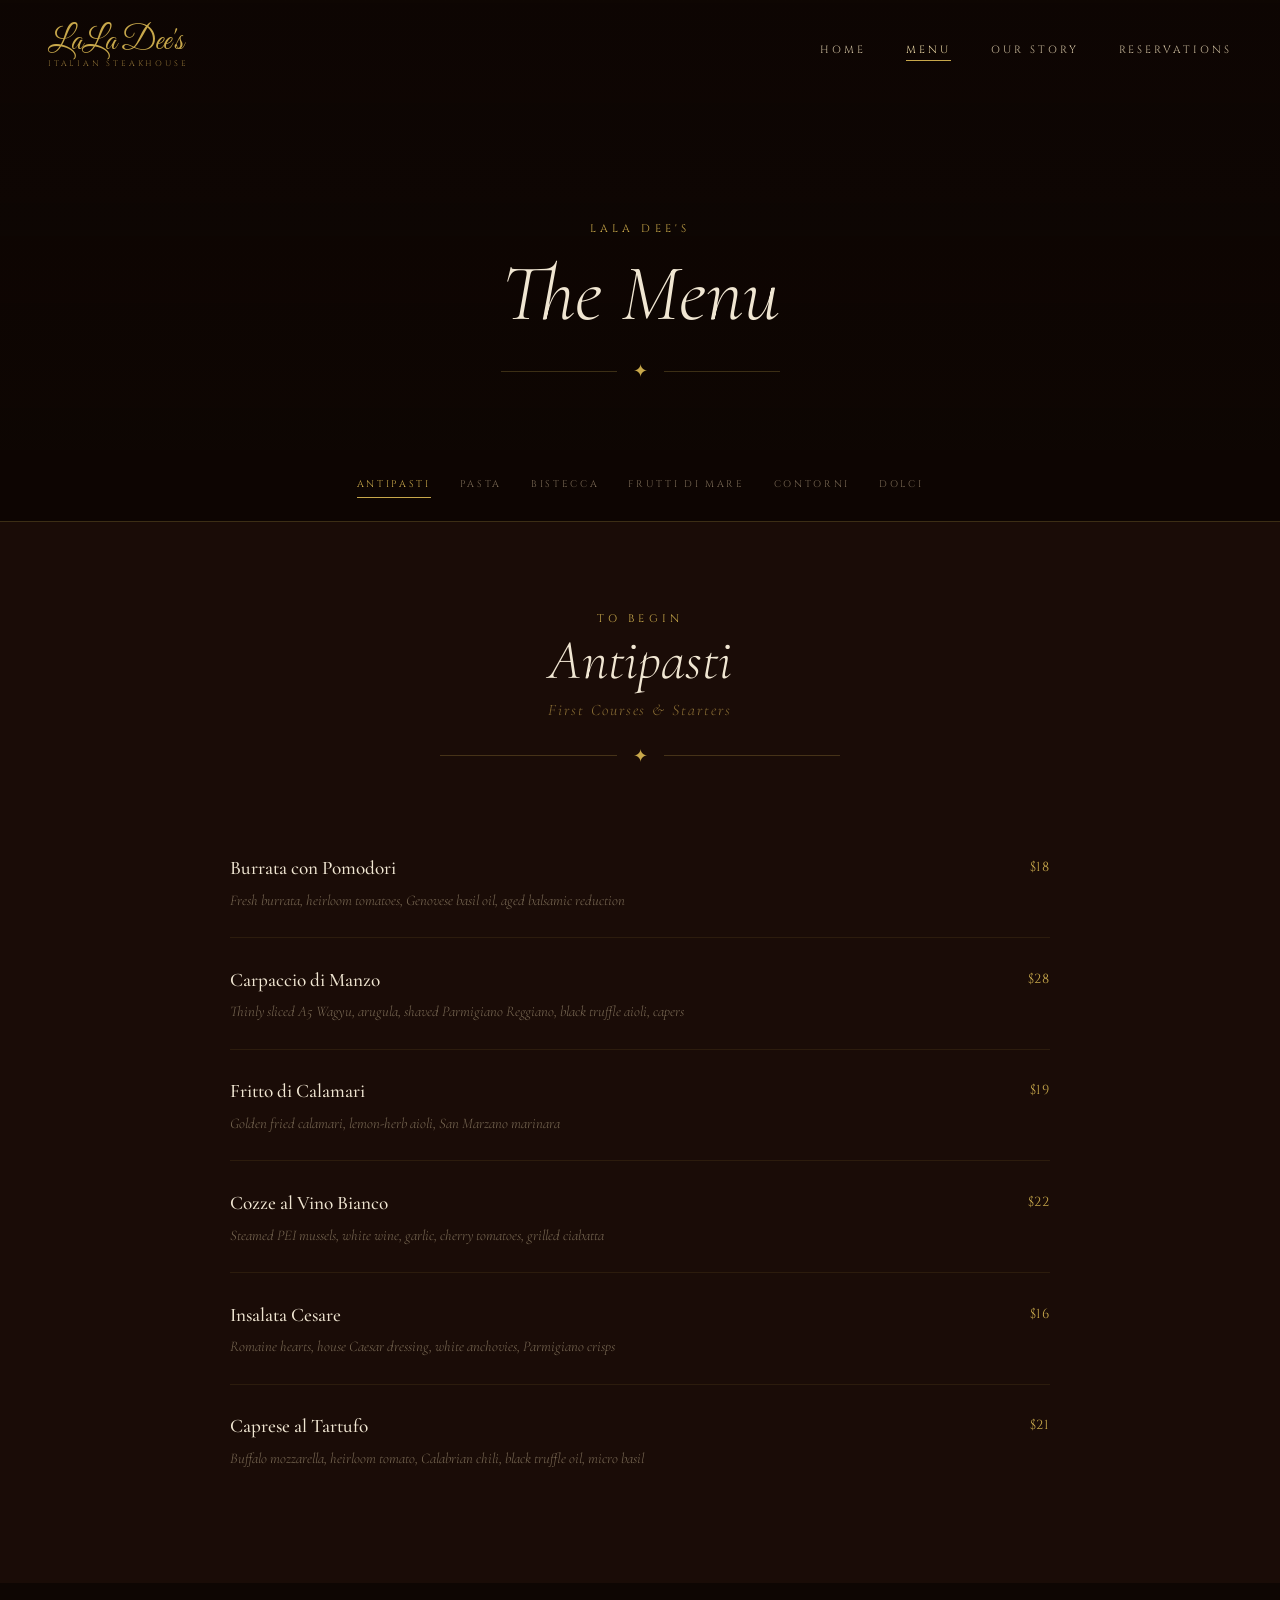
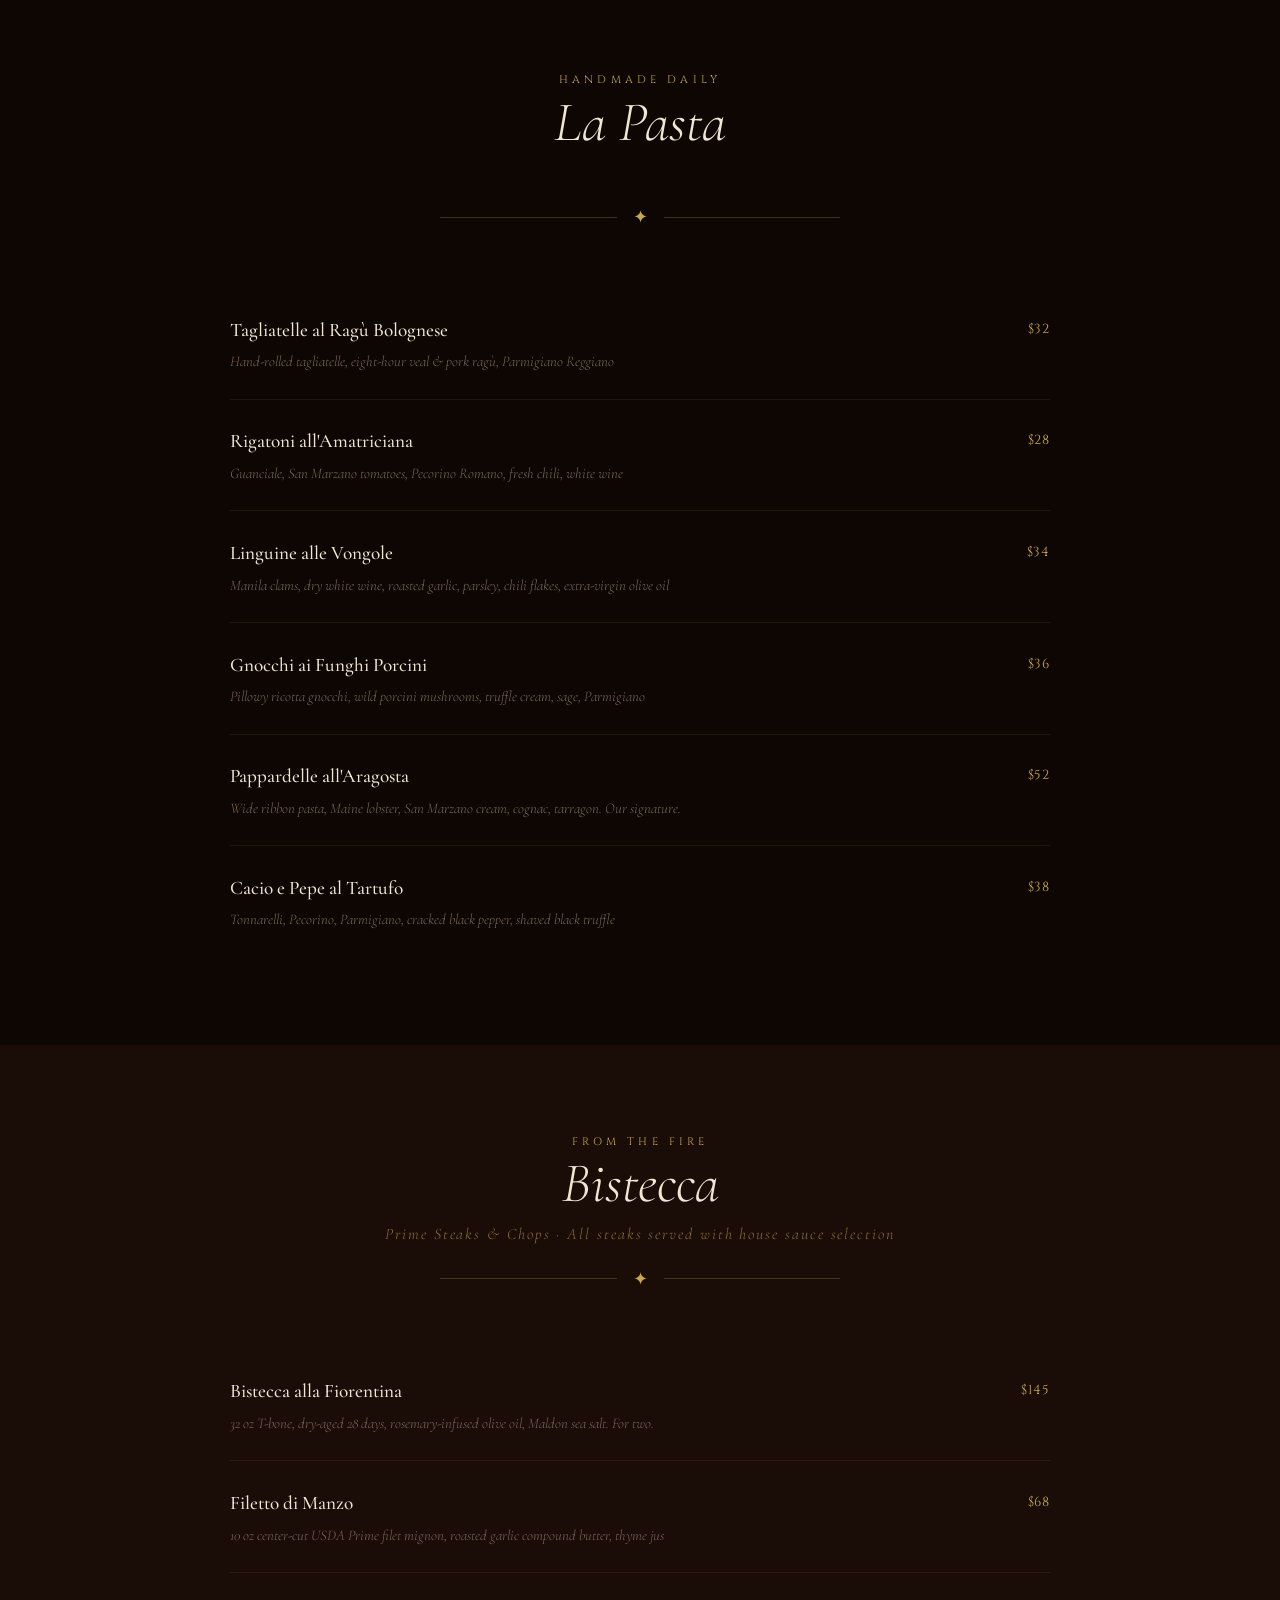
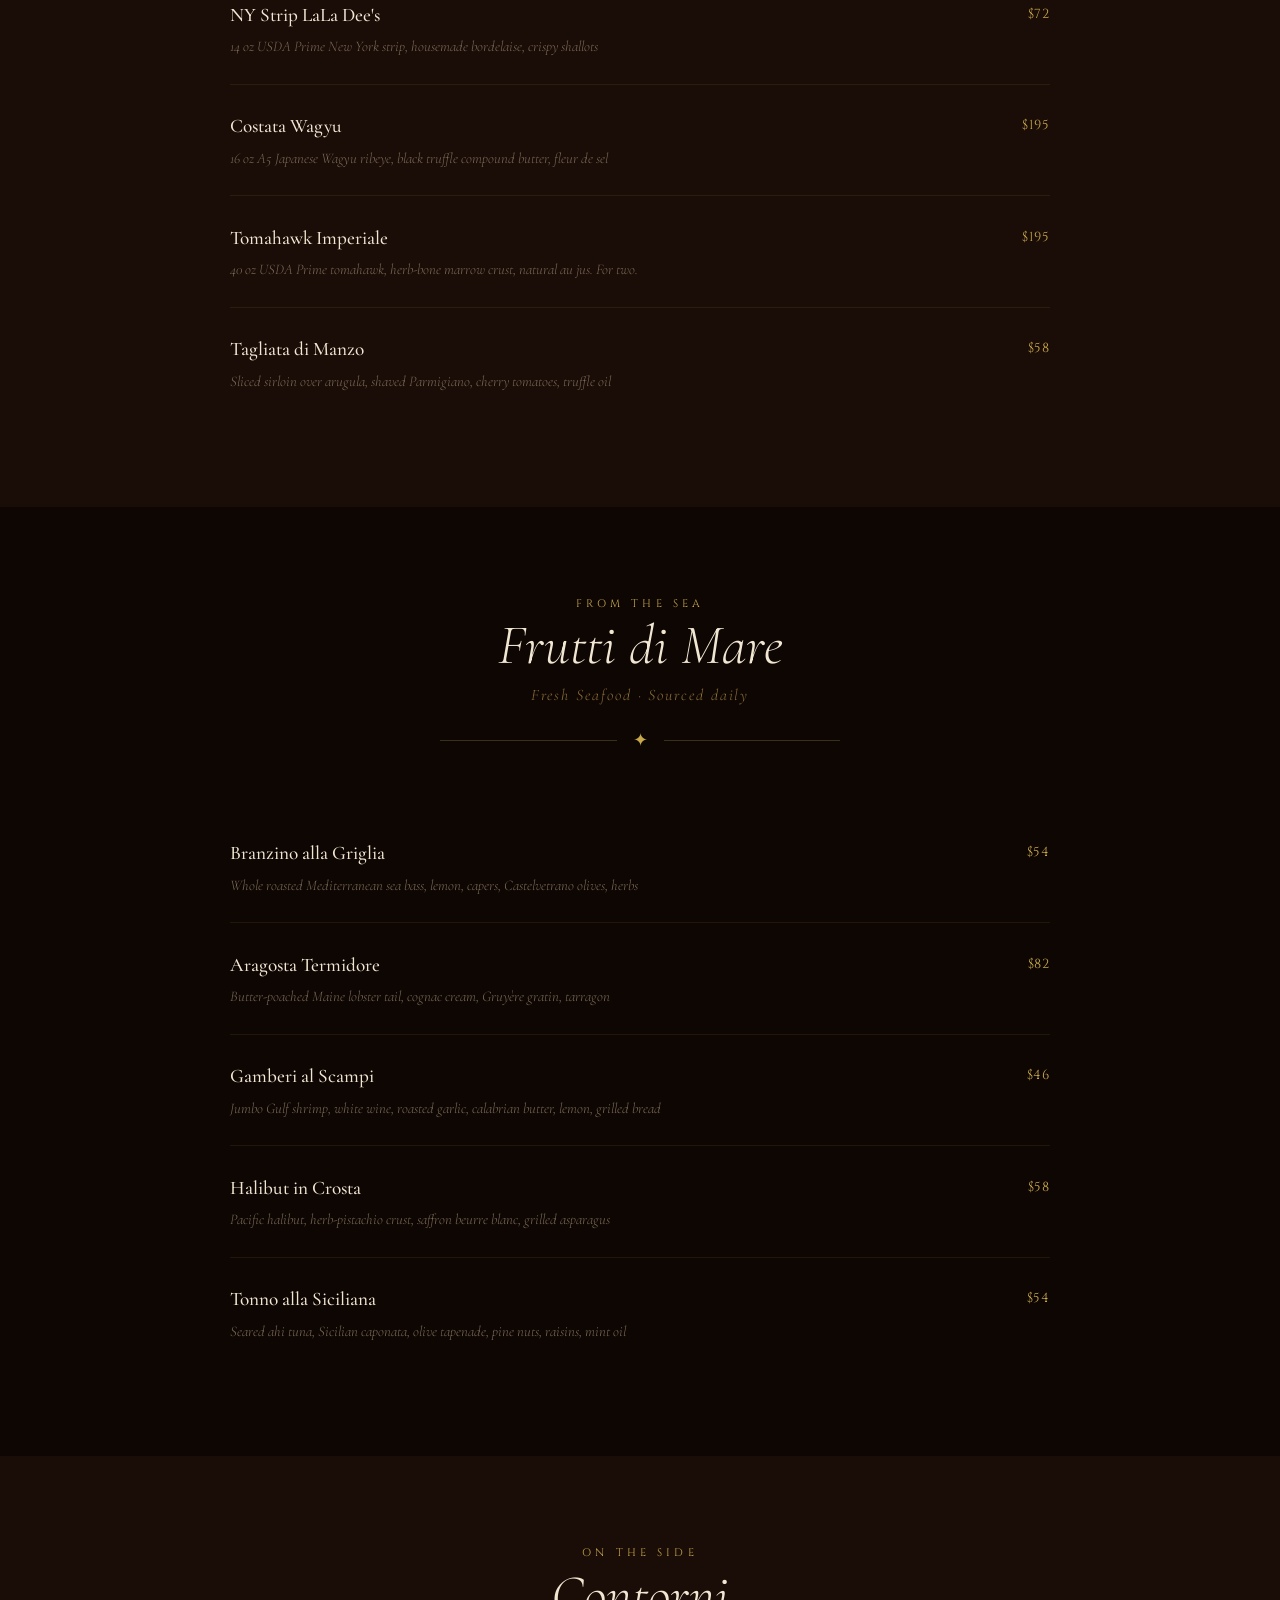
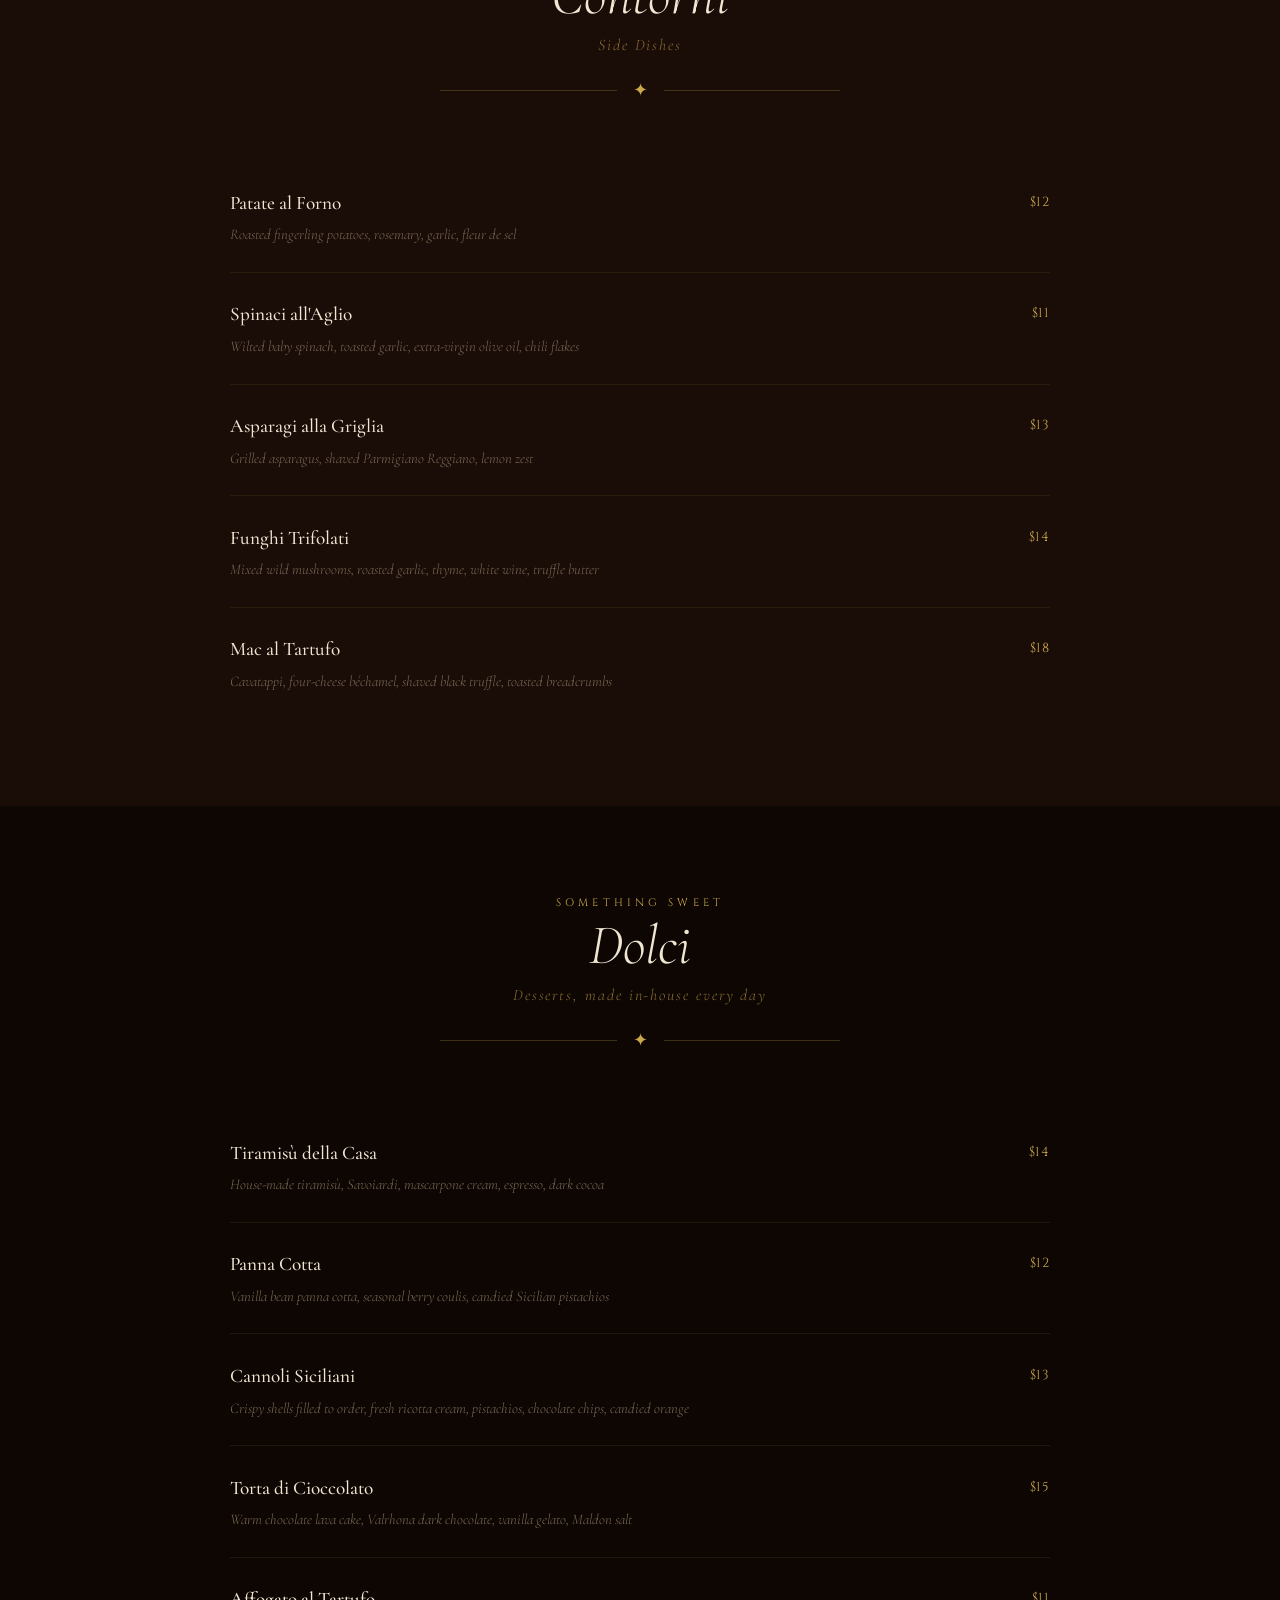
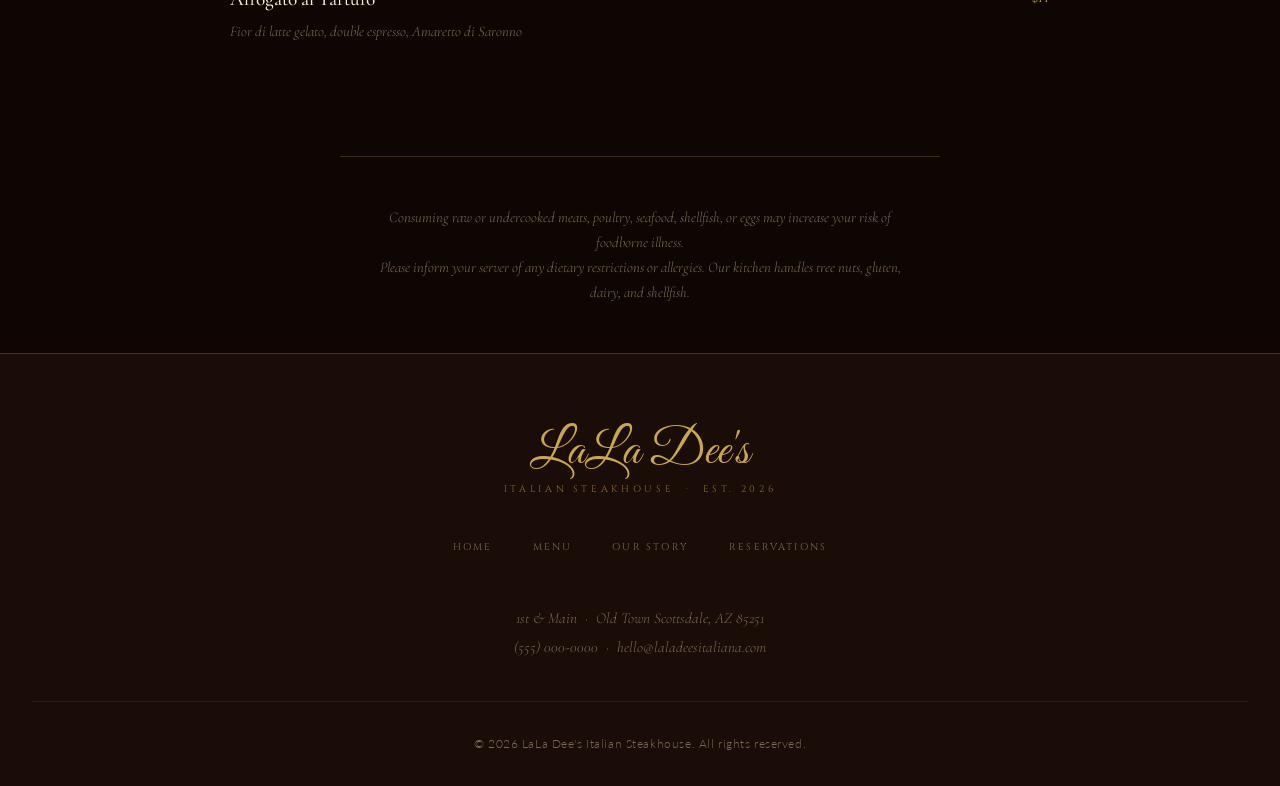
<file: menu.html>
<!DOCTYPE html>
<html lang="en">
<head>
  <meta charset="UTF-8" />
  <meta name="viewport" content="width=device-width, initial-scale=1.0" />
  <title>Menu | LaLa Dee's Italian Steakhouse</title>
  <meta name="description" content="Explore the LaLa Dee's menu. Prime steaks, handmade pasta, fresh seafood, and classic Italian antipasti in Old Town Scottsdale." />
  <link rel="stylesheet" href="css/style.css" />
</head>
<body>

  <!-- Navigation -->
  <nav>
    <a href="index.html" class="nav-logo" aria-label="LaLa Dee's">
      <span class="nav-logo-script">LaLa Dee's</span>
      <span class="nav-logo-sub">Italian Steakhouse</span>
    </a>
    <ul class="nav-links">
      <li><a href="index.html">Home</a></li>
      <li><a href="menu.html" class="active">Menu</a></li>
      <li><a href="about.html">Our Story</a></li>
      <li><a href="reservations.html">Reservations</a></li>
    </ul>
  </nav>

  <button class="nav-toggle" aria-label="Open menu"><span></span><span></span><span></span></button>

  <!-- Mobile Overlay -->
  <div class="nav-overlay" aria-hidden="true">
    <div class="nav-overlay-script">LaLa Dee's</div>
    <ul>
      <li><a href="index.html">Home</a></li>
      <li><a href="menu.html">Menu</a></li>
      <li><a href="about.html">Our Story</a></li>
      <li><a href="reservations.html">Reservations</a></li>
    </ul>
  </div>

  <!-- Page Hero -->
  <section class="page-hero">
    <div class="hero-bg" style="background-image: url('https://images.unsplash.com/photo-1504674900247-0877df9cc836?auto=format&fit=crop&w=1920&q=80');"></div>
    <div class="hero-overlay"></div>
    <div class="page-hero-content">
      <span class="section-label fade-in">LaLa Dee's</span>
      <h1 class="section-title fade-up delay-1" style="margin-top:0.6rem;font-size:clamp(2.5rem,7vw,5rem);">The Menu</h1>
      <div class="gold-ornament fade-in delay-2" style="max-width:300px;margin:1rem auto 0;"><span>✦</span></div>
    </div>
  </section>

  <!-- Menu Subnav -->
  <div class="menu-subnav">
    <a href="#antipasti">Antipasti</a>
    <a href="#pasta">Pasta</a>
    <a href="#bistecca">Bistecca</a>
    <a href="#frutti-di-mare">Frutti di Mare</a>
    <a href="#contorni">Contorni</a>
    <a href="#dolci">Dolci</a>
  </div>

  <!-- Antipasti -->
  <section class="menu-cat" id="antipasti">
    <div class="menu-cat-inner">
      <div class="menu-cat-header">
        <span class="section-label fade-in">To Begin</span>
        <h2 class="section-title fade-up delay-1">Antipasti</h2>
        <span class="menu-cat-italian fade-in delay-2">First Courses &amp; Starters</span>
        <div class="gold-ornament fade-in delay-2" style="max-width:400px;margin:1rem auto 0;"><span>✦</span></div>
      </div>
      <div class="menu-items">
        <div class="menu-item fade-up">
          <div class="menu-item-body">
            <p class="menu-item-name">Burrata con Pomodori</p>
            <p class="menu-item-desc">Fresh burrata, heirloom tomatoes, Genovese basil oil, aged balsamic reduction</p>
          </div>
          <span class="menu-item-price">$18</span>
        </div>
        <div class="menu-item fade-up">
          <div class="menu-item-body">
            <p class="menu-item-name">Carpaccio di Manzo</p>
            <p class="menu-item-desc">Thinly sliced A5 Wagyu, arugula, shaved Parmigiano Reggiano, black truffle aioli, capers</p>
          </div>
          <span class="menu-item-price">$28</span>
        </div>
        <div class="menu-item fade-up">
          <div class="menu-item-body">
            <p class="menu-item-name">Fritto di Calamari</p>
            <p class="menu-item-desc">Golden fried calamari, lemon-herb aioli, San Marzano marinara</p>
          </div>
          <span class="menu-item-price">$19</span>
        </div>
        <div class="menu-item fade-up">
          <div class="menu-item-body">
            <p class="menu-item-name">Cozze al Vino Bianco</p>
            <p class="menu-item-desc">Steamed PEI mussels, white wine, garlic, cherry tomatoes, grilled ciabatta</p>
          </div>
          <span class="menu-item-price">$22</span>
        </div>
        <div class="menu-item fade-up">
          <div class="menu-item-body">
            <p class="menu-item-name">Insalata Cesare</p>
            <p class="menu-item-desc">Romaine hearts, house Caesar dressing, white anchovies, Parmigiano crisps</p>
          </div>
          <span class="menu-item-price">$16</span>
        </div>
        <div class="menu-item fade-up">
          <div class="menu-item-body">
            <p class="menu-item-name">Caprese al Tartufo</p>
            <p class="menu-item-desc">Buffalo mozzarella, heirloom tomato, Calabrian chili, black truffle oil, micro basil</p>
          </div>
          <span class="menu-item-price">$21</span>
        </div>
      </div>
    </div>
  </section>

  <!-- Pasta -->
  <section class="menu-cat" id="pasta">
    <div class="menu-cat-inner">
      <div class="menu-cat-header">
        <span class="section-label fade-in">Handmade Daily</span>
        <h2 class="section-title fade-up delay-1">La Pasta</h2>
        <span class="menu-cat-italian fade-in delay-2">All pastas are made fresh in-house each morning</span>
        <div class="gold-ornament fade-in delay-2" style="max-width:400px;margin:1rem auto 0;"><span>✦</span></div>
      </div>
      <div class="menu-items">
        <div class="menu-item fade-up">
          <div class="menu-item-body">
            <p class="menu-item-name">Tagliatelle al Ragù Bolognese</p>
            <p class="menu-item-desc">Hand-rolled tagliatelle, eight-hour veal &amp; pork ragù, Parmigiano Reggiano</p>
          </div>
          <span class="menu-item-price">$32</span>
        </div>
        <div class="menu-item fade-up">
          <div class="menu-item-body">
            <p class="menu-item-name">Rigatoni all'Amatriciana</p>
            <p class="menu-item-desc">Guanciale, San Marzano tomatoes, Pecorino Romano, fresh chili, white wine</p>
          </div>
          <span class="menu-item-price">$28</span>
        </div>
        <div class="menu-item fade-up">
          <div class="menu-item-body">
            <p class="menu-item-name">Linguine alle Vongole</p>
            <p class="menu-item-desc">Manila clams, dry white wine, roasted garlic, parsley, chili flakes, extra-virgin olive oil</p>
          </div>
          <span class="menu-item-price">$34</span>
        </div>
        <div class="menu-item fade-up">
          <div class="menu-item-body">
            <p class="menu-item-name">Gnocchi ai Funghi Porcini</p>
            <p class="menu-item-desc">Pillowy ricotta gnocchi, wild porcini mushrooms, truffle cream, sage, Parmigiano</p>
          </div>
          <span class="menu-item-price">$36</span>
        </div>
        <div class="menu-item fade-up">
          <div class="menu-item-body">
            <p class="menu-item-name">Pappardelle all'Aragosta</p>
            <p class="menu-item-desc">Wide ribbon pasta, Maine lobster, San Marzano cream, cognac, tarragon. Our signature.</p>
          </div>
          <span class="menu-item-price">$52</span>
        </div>
        <div class="menu-item fade-up">
          <div class="menu-item-body">
            <p class="menu-item-name">Cacio e Pepe al Tartufo</p>
            <p class="menu-item-desc">Tonnarelli, Pecorino, Parmigiano, cracked black pepper, shaved black truffle</p>
          </div>
          <span class="menu-item-price">$38</span>
        </div>
      </div>
    </div>
  </section>

  <!-- Bistecca -->
  <section class="menu-cat" id="bistecca">
    <div class="menu-cat-inner">
      <div class="menu-cat-header">
        <span class="section-label fade-in">From the Fire</span>
        <h2 class="section-title fade-up delay-1">Bistecca</h2>
        <span class="menu-cat-italian fade-in delay-2">Prime Steaks &amp; Chops · All steaks served with house sauce selection</span>
        <div class="gold-ornament fade-in delay-2" style="max-width:400px;margin:1rem auto 0;"><span>✦</span></div>
      </div>
      <div class="menu-items">
        <div class="menu-item fade-up">
          <div class="menu-item-body">
            <p class="menu-item-name">Bistecca alla Fiorentina</p>
            <p class="menu-item-desc">32 oz T-bone, dry-aged 28 days, rosemary-infused olive oil, Maldon sea salt. For two.</p>
          </div>
          <span class="menu-item-price">$145</span>
        </div>
        <div class="menu-item fade-up">
          <div class="menu-item-body">
            <p class="menu-item-name">Filetto di Manzo</p>
            <p class="menu-item-desc">10 oz center-cut USDA Prime filet mignon, roasted garlic compound butter, thyme jus</p>
          </div>
          <span class="menu-item-price">$68</span>
        </div>
        <div class="menu-item fade-up">
          <div class="menu-item-body">
            <p class="menu-item-name">NY Strip LaLa Dee's</p>
            <p class="menu-item-desc">14 oz USDA Prime New York strip, housemade bordelaise, crispy shallots</p>
          </div>
          <span class="menu-item-price">$72</span>
        </div>
        <div class="menu-item fade-up">
          <div class="menu-item-body">
            <p class="menu-item-name">Costata Wagyu</p>
            <p class="menu-item-desc">16 oz A5 Japanese Wagyu ribeye, black truffle compound butter, fleur de sel</p>
          </div>
          <span class="menu-item-price">$195</span>
        </div>
        <div class="menu-item fade-up">
          <div class="menu-item-body">
            <p class="menu-item-name">Tomahawk Imperiale</p>
            <p class="menu-item-desc">40 oz USDA Prime tomahawk, herb-bone marrow crust, natural au jus. For two.</p>
          </div>
          <span class="menu-item-price">$195</span>
        </div>
        <div class="menu-item fade-up">
          <div class="menu-item-body">
            <p class="menu-item-name">Tagliata di Manzo</p>
            <p class="menu-item-desc">Sliced sirloin over arugula, shaved Parmigiano, cherry tomatoes, truffle oil</p>
          </div>
          <span class="menu-item-price">$58</span>
        </div>
      </div>
    </div>
  </section>

  <!-- Frutti di Mare -->
  <section class="menu-cat" id="frutti-di-mare">
    <div class="menu-cat-inner">
      <div class="menu-cat-header">
        <span class="section-label fade-in">From the Sea</span>
        <h2 class="section-title fade-up delay-1">Frutti di Mare</h2>
        <span class="menu-cat-italian fade-in delay-2">Fresh Seafood · Sourced daily</span>
        <div class="gold-ornament fade-in delay-2" style="max-width:400px;margin:1rem auto 0;"><span>✦</span></div>
      </div>
      <div class="menu-items">
        <div class="menu-item fade-up">
          <div class="menu-item-body">
            <p class="menu-item-name">Branzino alla Griglia</p>
            <p class="menu-item-desc">Whole roasted Mediterranean sea bass, lemon, capers, Castelvetrano olives, herbs</p>
          </div>
          <span class="menu-item-price">$54</span>
        </div>
        <div class="menu-item fade-up">
          <div class="menu-item-body">
            <p class="menu-item-name">Aragosta Termidore</p>
            <p class="menu-item-desc">Butter-poached Maine lobster tail, cognac cream, Gruyère gratin, tarragon</p>
          </div>
          <span class="menu-item-price">$82</span>
        </div>
        <div class="menu-item fade-up">
          <div class="menu-item-body">
            <p class="menu-item-name">Gamberi al Scampi</p>
            <p class="menu-item-desc">Jumbo Gulf shrimp, white wine, roasted garlic, calabrian butter, lemon, grilled bread</p>
          </div>
          <span class="menu-item-price">$46</span>
        </div>
        <div class="menu-item fade-up">
          <div class="menu-item-body">
            <p class="menu-item-name">Halibut in Crosta</p>
            <p class="menu-item-desc">Pacific halibut, herb-pistachio crust, saffron beurre blanc, grilled asparagus</p>
          </div>
          <span class="menu-item-price">$58</span>
        </div>
        <div class="menu-item fade-up">
          <div class="menu-item-body">
            <p class="menu-item-name">Tonno alla Siciliana</p>
            <p class="menu-item-desc">Seared ahi tuna, Sicilian caponata, olive tapenade, pine nuts, raisins, mint oil</p>
          </div>
          <span class="menu-item-price">$54</span>
        </div>
      </div>
    </div>
  </section>

  <!-- Contorni -->
  <section class="menu-cat" id="contorni">
    <div class="menu-cat-inner">
      <div class="menu-cat-header">
        <span class="section-label fade-in">On the Side</span>
        <h2 class="section-title fade-up delay-1">Contorni</h2>
        <span class="menu-cat-italian fade-in delay-2">Side Dishes</span>
        <div class="gold-ornament fade-in delay-2" style="max-width:400px;margin:1rem auto 0;"><span>✦</span></div>
      </div>
      <div class="menu-items">
        <div class="menu-item fade-up">
          <div class="menu-item-body">
            <p class="menu-item-name">Patate al Forno</p>
            <p class="menu-item-desc">Roasted fingerling potatoes, rosemary, garlic, fleur de sel</p>
          </div>
          <span class="menu-item-price">$12</span>
        </div>
        <div class="menu-item fade-up">
          <div class="menu-item-body">
            <p class="menu-item-name">Spinaci all'Aglio</p>
            <p class="menu-item-desc">Wilted baby spinach, toasted garlic, extra-virgin olive oil, chili flakes</p>
          </div>
          <span class="menu-item-price">$11</span>
        </div>
        <div class="menu-item fade-up">
          <div class="menu-item-body">
            <p class="menu-item-name">Asparagi alla Griglia</p>
            <p class="menu-item-desc">Grilled asparagus, shaved Parmigiano Reggiano, lemon zest</p>
          </div>
          <span class="menu-item-price">$13</span>
        </div>
        <div class="menu-item fade-up">
          <div class="menu-item-body">
            <p class="menu-item-name">Funghi Trifolati</p>
            <p class="menu-item-desc">Mixed wild mushrooms, roasted garlic, thyme, white wine, truffle butter</p>
          </div>
          <span class="menu-item-price">$14</span>
        </div>
        <div class="menu-item fade-up">
          <div class="menu-item-body">
            <p class="menu-item-name">Mac al Tartufo</p>
            <p class="menu-item-desc">Cavatappi, four-cheese béchamel, shaved black truffle, toasted breadcrumbs</p>
          </div>
          <span class="menu-item-price">$18</span>
        </div>
      </div>
    </div>
  </section>

  <!-- Dolci -->
  <section class="menu-cat" id="dolci">
    <div class="menu-cat-inner">
      <div class="menu-cat-header">
        <span class="section-label fade-in">Something Sweet</span>
        <h2 class="section-title fade-up delay-1">Dolci</h2>
        <span class="menu-cat-italian fade-in delay-2">Desserts, made in-house every day</span>
        <div class="gold-ornament fade-in delay-2" style="max-width:400px;margin:1rem auto 0;"><span>✦</span></div>
      </div>
      <div class="menu-items">
        <div class="menu-item fade-up">
          <div class="menu-item-body">
            <p class="menu-item-name">Tiramisù della Casa</p>
            <p class="menu-item-desc">House-made tiramisù, Savoiardi, mascarpone cream, espresso, dark cocoa</p>
          </div>
          <span class="menu-item-price">$14</span>
        </div>
        <div class="menu-item fade-up">
          <div class="menu-item-body">
            <p class="menu-item-name">Panna Cotta</p>
            <p class="menu-item-desc">Vanilla bean panna cotta, seasonal berry coulis, candied Sicilian pistachios</p>
          </div>
          <span class="menu-item-price">$12</span>
        </div>
        <div class="menu-item fade-up">
          <div class="menu-item-body">
            <p class="menu-item-name">Cannoli Siciliani</p>
            <p class="menu-item-desc">Crispy shells filled to order, fresh ricotta cream, pistachios, chocolate chips, candied orange</p>
          </div>
          <span class="menu-item-price">$13</span>
        </div>
        <div class="menu-item fade-up">
          <div class="menu-item-body">
            <p class="menu-item-name">Torta di Cioccolato</p>
            <p class="menu-item-desc">Warm chocolate lava cake, Valrhona dark chocolate, vanilla gelato, Maldon salt</p>
          </div>
          <span class="menu-item-price">$15</span>
        </div>
        <div class="menu-item fade-up">
          <div class="menu-item-body">
            <p class="menu-item-name">Affogato al Tartufo</p>
            <p class="menu-item-desc">Fior di latte gelato, double espresso, Amaretto di Saronno</p>
          </div>
          <span class="menu-item-price">$11</span>
        </div>
      </div>
    </div>
  </section>

  <p class="menu-note fade-in">
    Consuming raw or undercooked meats, poultry, seafood, shellfish, or eggs may increase your risk of foodborne illness.<br />
    Please inform your server of any dietary restrictions or allergies. Our kitchen handles tree nuts, gluten, dairy, and shellfish.
  </p>

  <!-- Footer -->
  <footer>
    <div class="footer-logo">LaLa Dee's</div>
    <p class="footer-tagline">Italian Steakhouse &nbsp;·&nbsp; Est. 2026</p>
    <nav class="footer-links">
      <a href="index.html">Home</a>
      <a href="menu.html">Menu</a>
      <a href="about.html">Our Story</a>
      <a href="reservations.html">Reservations</a>
    </nav>
    <p class="footer-address">
      1st &amp; Main &nbsp;·&nbsp; Old Town Scottsdale, AZ 85251<br />
      (555) 000-0000 &nbsp;·&nbsp; hello@laladeesitaliana.com
    </p>
    <p class="footer-copy">&copy; 2026 LaLa Dee's Italian Steakhouse. All rights reserved.</p>
  </footer>

  <script src="js/main.js"></script>
</body>
</html>
</file>
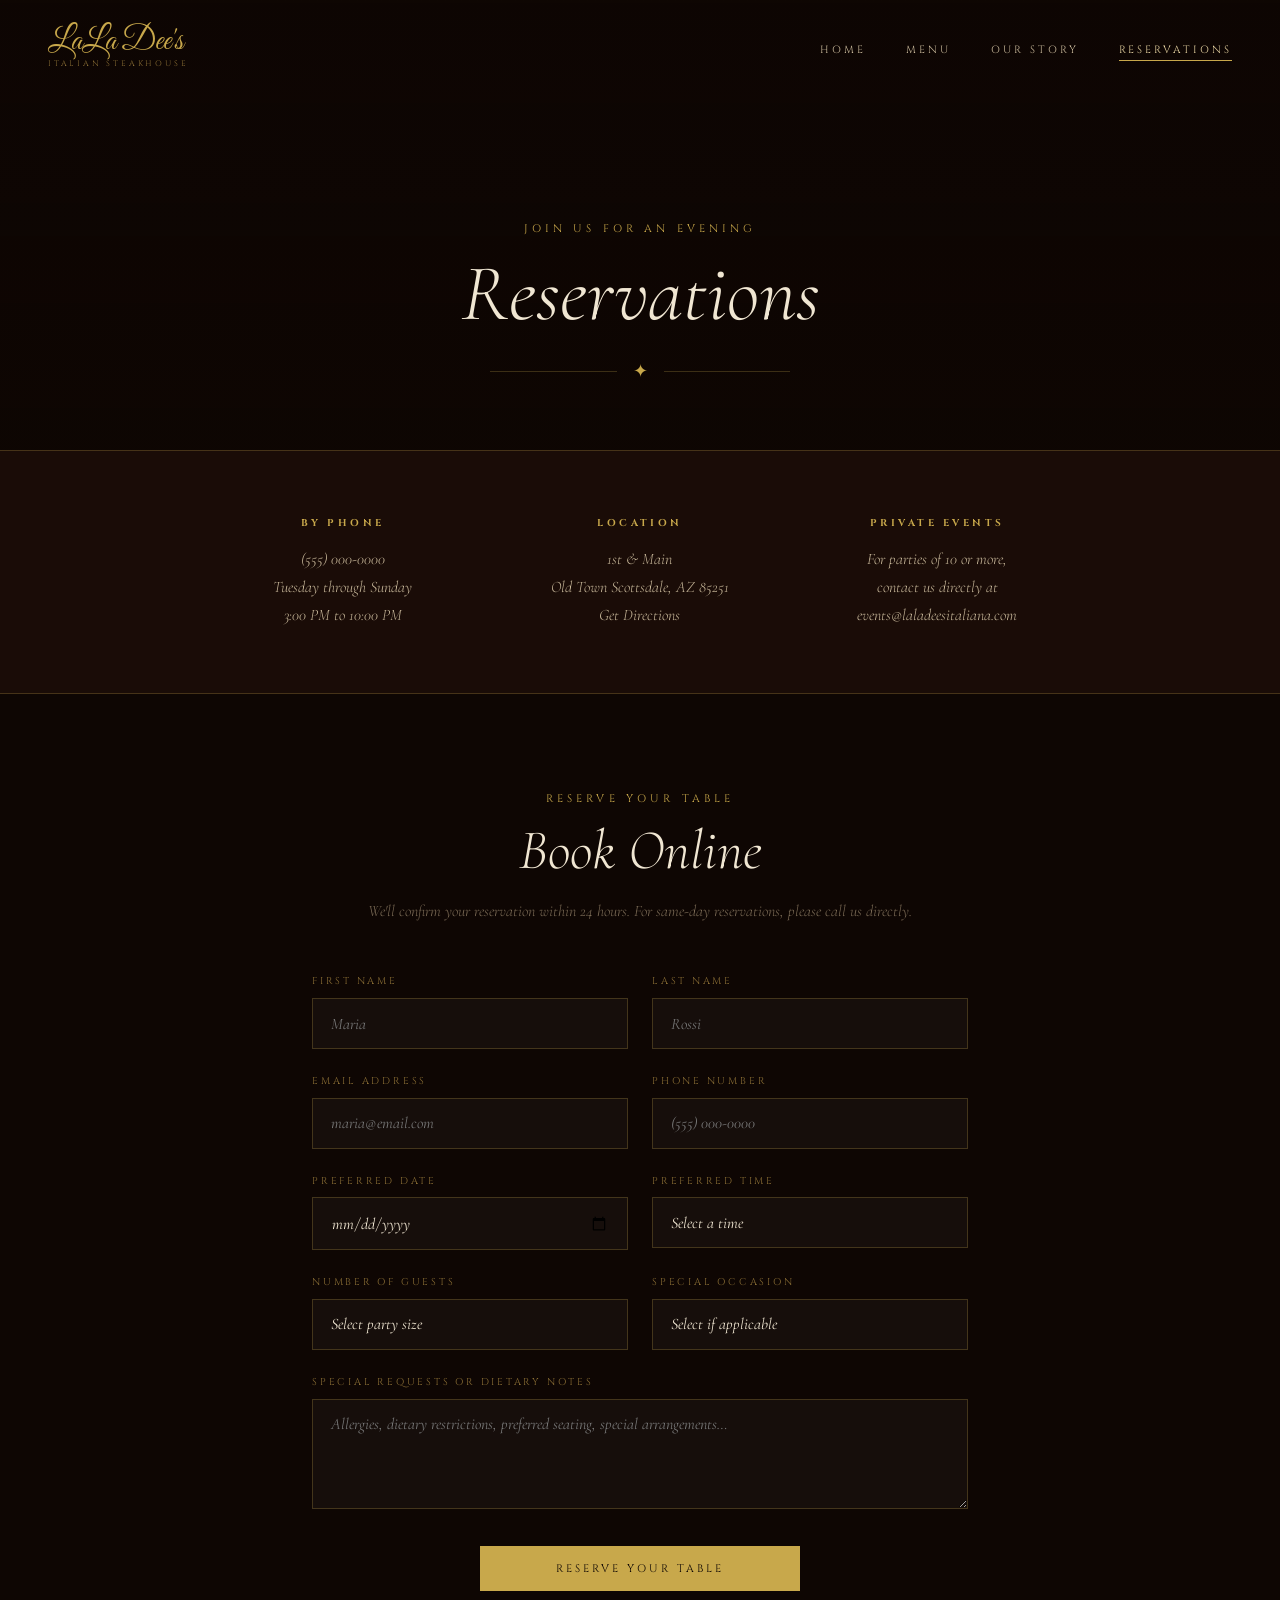
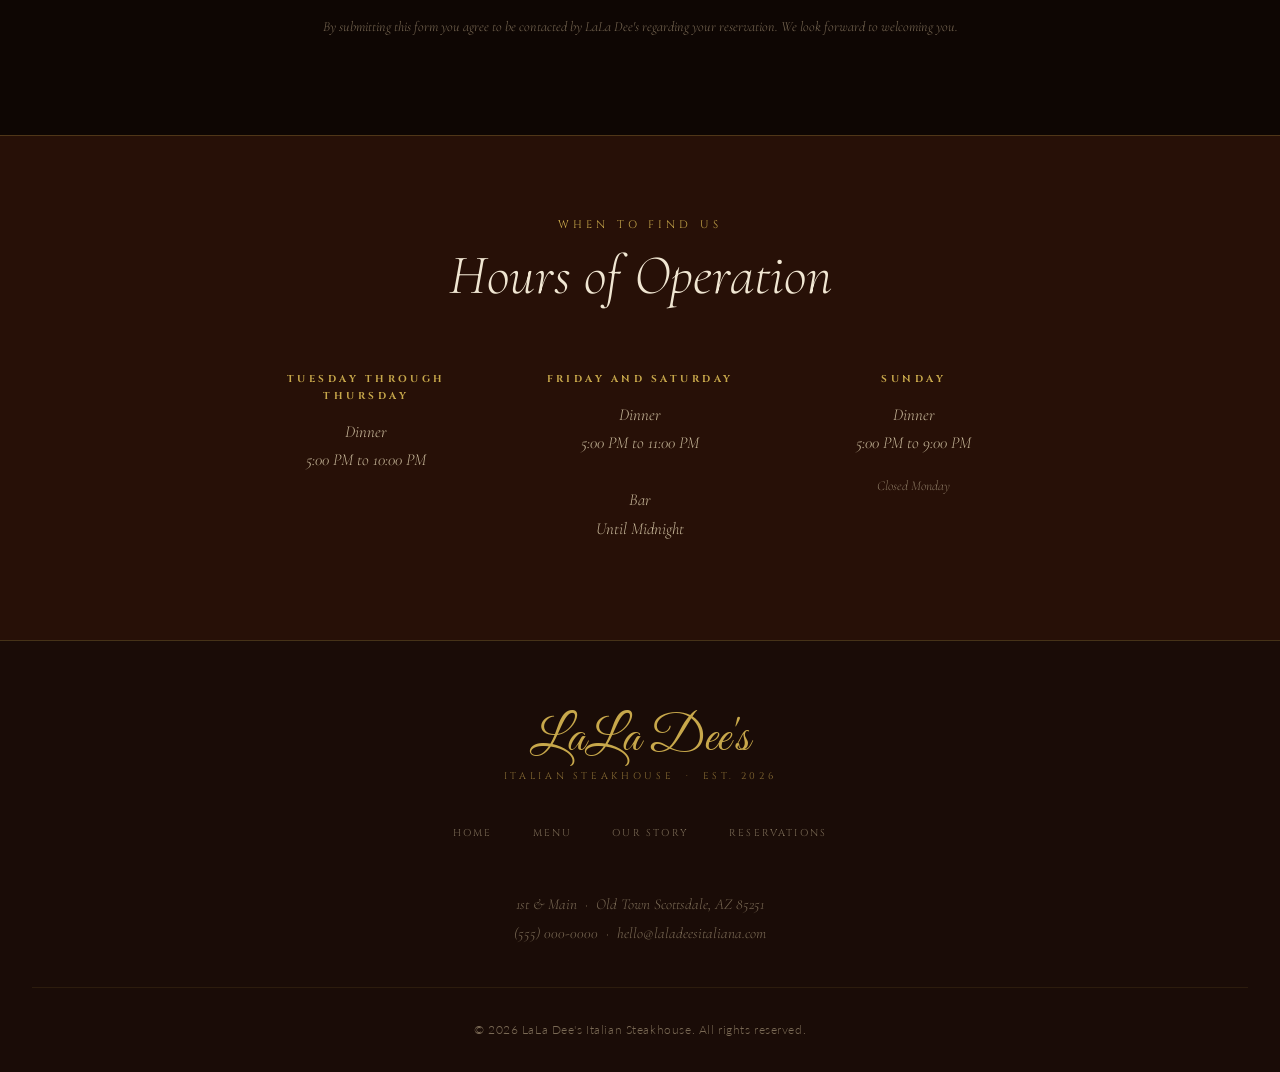
<file: reservations.html>
<!DOCTYPE html>
<html lang="en">
<head>
  <meta charset="UTF-8" />
  <meta name="viewport" content="width=device-width, initial-scale=1.0" />
  <title>Reservations | LaLa Dee's Italian Steakhouse</title>
  <meta name="description" content="Reserve your table at LaLa Dee's Italian Steakhouse. Book online or call us directly." />
  <link rel="stylesheet" href="css/style.css" />
</head>
<body>

  <!-- Navigation -->
  <nav>
    <a href="index.html" class="nav-logo" aria-label="LaLa Dee's">
      <span class="nav-logo-script">LaLa Dee's</span>
      <span class="nav-logo-sub">Italian Steakhouse</span>
    </a>
    <ul class="nav-links">
      <li><a href="index.html">Home</a></li>
      <li><a href="menu.html">Menu</a></li>
      <li><a href="about.html">Our Story</a></li>
      <li><a href="reservations.html" class="active">Reservations</a></li>
    </ul>
  </nav>

  <button class="nav-toggle" aria-label="Open menu"><span></span><span></span><span></span></button>

  <!-- Mobile Overlay -->
  <div class="nav-overlay" aria-hidden="true">
    <div class="nav-overlay-script">LaLa Dee's</div>
    <ul>
      <li><a href="index.html">Home</a></li>
      <li><a href="menu.html">Menu</a></li>
      <li><a href="about.html">Our Story</a></li>
      <li><a href="reservations.html">Reservations</a></li>
    </ul>
  </div>

  <!-- Page Hero -->
  <section class="page-hero">
    <div class="hero-bg" style="background-image: url('https://images.unsplash.com/photo-1414235077428-338989a2e8c0?auto=format&fit=crop&w=1920&q=80');"></div>
    <div class="hero-overlay"></div>
    <div class="page-hero-content">
      <span class="section-label fade-in">Join Us for an Evening</span>
      <h1 class="section-title fade-up delay-1" style="margin-top:0.6rem;font-size:clamp(2.5rem,7vw,5rem);">Reservations</h1>
      <div class="gold-ornament fade-in delay-2" style="max-width:300px;margin:1rem auto 0;"><span>✦</span></div>
    </div>
  </section>

  <!-- Contact Strip -->
  <div class="contact-strip">
    <div class="contact-strip-inner">
      <div class="contact-item fade-up">
        <h4>By Phone</h4>
        <p><a href="tel:5550000000">(555) 000-0000</a><br />Tuesday through Sunday<br />3:00 PM to 10:00 PM</p>
      </div>
      <div class="contact-item fade-up delay-1">
        <h4>Location</h4>
        <p>1st &amp; Main<br />Old Town Scottsdale, AZ 85251<br /><a href="https://maps.google.com/?q=1st+and+Main+Old+Town+Scottsdale+AZ+85251" target="_blank" rel="noopener">Get Directions</a></p>
      </div>
      <div class="contact-item fade-up delay-2">
        <h4>Private Events</h4>
        <p>For parties of 10 or more,<br />contact us directly at<br /><a href="mailto:events@laladeesitaliana.com">events@laladeesitaliana.com</a></p>
      </div>
    </div>
  </div>

  <!-- Reservation Form -->
  <section class="res-section">
    <div style="text-align:center;margin-bottom:0.5rem;">
      <span class="section-label fade-in">Reserve Your Table</span>
      <h2 class="section-title fade-up delay-1" style="margin-top:0.6rem;">Book Online</h2>
      <p class="fade-up delay-2" style="font-family:var(--font-serif);font-style:italic;color:var(--text-muted);margin-top:1rem;font-size:1rem;">
        We'll confirm your reservation within 24 hours. For same-day reservations, please call us directly.
      </p>
    </div>

    <form class="res-form fade-up delay-2" novalidate>
      <div class="form-group">
        <label for="first-name">First Name</label>
        <input type="text" id="first-name" name="first-name" placeholder="Maria" required />
      </div>
      <div class="form-group">
        <label for="last-name">Last Name</label>
        <input type="text" id="last-name" name="last-name" placeholder="Rossi" required />
      </div>
      <div class="form-group">
        <label for="email">Email Address</label>
        <input type="email" id="email" name="email" placeholder="maria@email.com" required />
      </div>
      <div class="form-group">
        <label for="phone">Phone Number</label>
        <input type="tel" id="phone" name="phone" placeholder="(555) 000-0000" />
      </div>
      <div class="form-group">
        <label for="date">Preferred Date</label>
        <input type="date" id="date" name="date" required />
      </div>
      <div class="form-group">
        <label for="time">Preferred Time</label>
        <select id="time" name="time" required>
          <option value="" disabled selected>Select a time</option>
          <option>5:00 PM</option>
          <option>5:30 PM</option>
          <option>6:00 PM</option>
          <option>6:30 PM</option>
          <option>7:00 PM</option>
          <option>7:30 PM</option>
          <option>8:00 PM</option>
          <option>8:30 PM</option>
          <option>9:00 PM</option>
          <option>9:30 PM</option>
        </select>
      </div>
      <div class="form-group">
        <label for="guests">Number of Guests</label>
        <select id="guests" name="guests" required>
          <option value="" disabled selected>Select party size</option>
          <option>1 Guest</option>
          <option>2 Guests</option>
          <option>3 Guests</option>
          <option>4 Guests</option>
          <option>5 Guests</option>
          <option>6 Guests</option>
          <option>7 Guests</option>
          <option>8 Guests</option>
          <option>9 Guests</option>
          <option>Large Party (10+), we will reach out to confirm</option>
        </select>
      </div>
      <div class="form-group">
        <label for="occasion">Special Occasion</label>
        <select id="occasion" name="occasion">
          <option value="" disabled selected>Select if applicable</option>
          <option>No special occasion</option>
          <option>Birthday</option>
          <option>Anniversary</option>
          <option>Date Night</option>
          <option>Business Dinner</option>
          <option>Celebration</option>
          <option>Other</option>
        </select>
      </div>
      <div class="form-group full">
        <label for="requests">Special Requests or Dietary Notes</label>
        <textarea id="requests" name="requests" placeholder="Allergies, dietary restrictions, preferred seating, special arrangements…"></textarea>
      </div>
      <div class="form-submit">
        <button type="submit" class="btn btn-fill">Reserve Your Table</button>
        <p class="form-note">
          By submitting this form you agree to be contacted by LaLa Dee's regarding your reservation.
          We look forward to welcoming you.
        </p>
      </div>
    </form>
  </section>

  <!-- Hours Section -->
  <section class="hours" style="border-top: 1px solid var(--gold-border);">
    <span class="section-label fade-in">When to Find Us</span>
    <h2 class="section-title fade-up delay-1" style="margin-top:0.5rem;">Hours of Operation</h2>
    <div class="hours-grid">
      <div class="hours-item fade-up delay-1">
        <h4>Tuesday through Thursday</h4>
        <p>Dinner<br />5:00 PM to 10:00 PM</p>
      </div>
      <div class="hours-divider"></div>
      <div class="hours-item fade-up delay-2">
        <h4>Friday and Saturday</h4>
        <p>Dinner<br />5:00 PM to 11:00 PM<br /><br />Bar<br />Until Midnight</p>
      </div>
      <div class="hours-divider"></div>
      <div class="hours-item fade-up delay-3">
        <h4>Sunday</h4>
        <p>Dinner<br />5:00 PM to 9:00 PM</p>
        <p style="margin-top:1rem;font-size:0.85rem;opacity:0.6;">Closed Monday</p>
      </div>
    </div>
  </section>

  <!-- Footer -->
  <footer>
    <div class="footer-logo">LaLa Dee's</div>
    <p class="footer-tagline">Italian Steakhouse &nbsp;·&nbsp; Est. 2026</p>
    <nav class="footer-links">
      <a href="index.html">Home</a>
      <a href="menu.html">Menu</a>
      <a href="about.html">Our Story</a>
      <a href="reservations.html">Reservations</a>
    </nav>
    <p class="footer-address">
      1st &amp; Main &nbsp;·&nbsp; Old Town Scottsdale, AZ 85251<br />
      (555) 000-0000 &nbsp;·&nbsp; hello@laladeesitaliana.com
    </p>
    <p class="footer-copy">&copy; 2026 LaLa Dee's Italian Steakhouse. All rights reserved.</p>
  </footer>

  <script src="js/main.js"></script>
</body>
</html>
</file>
<file: css/style.css>
@import url('https://fonts.googleapis.com/css2?family=Cormorant+Garamond:ital,wght@0,300;0,400;0,500;0,600;1,300;1,400;1,500;1,600&family=Cinzel:wght@400;500;600;700&family=Lato:wght@300;400;700&family=Great+Vibes&display=swap');

:root {
  --bg-deep:    #0e0603;
  --bg-dark:    #1a0c07;
  --bg-mid:     #271007;
  --bg-warm:    #3a1a0a;
  --gold:       #c8a84b;
  --gold-light: #e8d5a3;
  --gold-dim:   #8a6e35;
  --gold-border: rgba(200,168,75,0.25);
  --cream:      #f0e6d2;
  --cream-dim:  #c8b89a;
  --terracotta: #b85c38;
  --text-body:  #c8b89a;
  --text-light: #f0e6d2;
  --text-muted: #7a6a55;

  --font-display: 'Cinzel', serif;
  --font-serif:   'Cormorant Garamond', serif;
  --font-script:  'Great Vibes', cursive;
  --font-body:    'Lato', sans-serif;

  --ease: 0.45s ease;
}

*, *::before, *::after { box-sizing: border-box; margin: 0; padding: 0; }
html { scroll-behavior: smooth; }

body {
  background: var(--bg-deep);
  color: var(--text-body);
  font-family: var(--font-body);
  font-weight: 300;
  line-height: 1.7;
  overflow-x: hidden;
}

img { max-width: 100%; display: block; }
a { color: inherit; text-decoration: none; }

/* ---- Utility ---- */
.section-label {
  font-family: var(--font-display);
  font-size: 0.68rem;
  letter-spacing: 0.38em;
  text-transform: uppercase;
  color: var(--gold);
  display: block;
}

.section-title {
  font-family: var(--font-serif);
  font-size: clamp(2rem, 5vw, 3.5rem);
  color: var(--cream);
  font-style: italic;
  font-weight: 300;
  line-height: 1.15;
}

.gold-ornament {
  display: flex;
  align-items: center;
  gap: 1rem;
  margin: 1.2rem 0;
}
.gold-ornament::before,
.gold-ornament::after {
  content: '';
  flex: 1;
  height: 1px;
  background: var(--gold-border);
}
.gold-ornament span {
  color: var(--gold);
  font-size: 1.1rem;
}

.btn {
  display: inline-block;
  padding: 0.9rem 2.5rem;
  font-family: var(--font-display);
  font-size: 0.68rem;
  letter-spacing: 0.28em;
  text-transform: uppercase;
  border: 1px solid var(--gold);
  color: var(--gold-light);
  background: transparent;
  cursor: pointer;
  transition: var(--ease);
}
.btn:hover {
  background: var(--gold);
  color: var(--bg-deep);
}
.btn-fill {
  background: var(--gold);
  color: var(--bg-deep);
}
.btn-fill:hover {
  background: var(--gold-light);
  border-color: var(--gold-light);
}

/* ---- Navigation ---- */
nav {
  position: fixed;
  top: 0;
  left: 0;
  right: 0;
  z-index: 1000;
  padding: 1.6rem 3rem;
  display: flex;
  align-items: center;
  transition: background 0.5s ease, padding 0.4s ease;
}
nav.scrolled {
  background: rgba(14,6,3,0.96);
  padding: 1rem 3rem;
  box-shadow: 0 1px 0 var(--gold-border);
}

.nav-logo {
  display: flex;
  flex-direction: column;
  line-height: 1;
}
.nav-logo-script {
  font-family: var(--font-script);
  font-size: 2rem;
  color: var(--gold);
  line-height: 1;
}
.nav-logo-sub {
  font-family: var(--font-display);
  font-size: 0.5rem;
  letter-spacing: 0.35em;
  text-transform: uppercase;
  color: var(--gold-dim);
  margin-top: 2px;
}

.nav-links {
  display: flex;
  gap: 2.5rem;
  list-style: none;
  margin-left: auto;
}
.nav-links a {
  font-family: var(--font-display);
  font-size: 0.66rem;
  letter-spacing: 0.28em;
  text-transform: uppercase;
  color: var(--cream-dim);
  position: relative;
  transition: color var(--ease);
}
.nav-links a::after {
  content: '';
  position: absolute;
  bottom: -4px;
  left: 0;
  width: 0;
  height: 1px;
  background: var(--gold);
  transition: width var(--ease);
}
.nav-links a:hover,
.nav-links a.active { color: var(--gold-light); }
.nav-links a:hover::after,
.nav-links a.active::after { width: 100%; }

.nav-toggle {
  display: none;
  position: fixed;
  top: 1.2rem;
  right: 1.5rem;
  z-index: 1001;
  flex-direction: column;
  gap: 5px;
  cursor: pointer;
  padding: 0.5rem;
  background: none;
  border: none;
}
.nav-toggle span {
  display: block;
  width: 24px;
  height: 1px;
  background: var(--gold);
  transition: var(--ease);
}
.nav-toggle.open span:nth-child(1) { transform: translateY(6px) rotate(45deg); }
.nav-toggle.open span:nth-child(2) { opacity: 0; }
.nav-toggle.open span:nth-child(3) { transform: translateY(-6px) rotate(-45deg); }

.nav-overlay {
  position: fixed;
  inset: 0;
  background: var(--bg-deep);
  z-index: 999;
  display: none;
  flex-direction: column;
  align-items: center;
  justify-content: center;
}
.nav-overlay.open {
  display: flex;
}
.nav-overlay ul {
  list-style: none;
  text-align: center;
}
.nav-overlay li { margin: 1.5rem 0; }
.nav-overlay a {
  font-family: var(--font-display);
  font-size: 1.1rem;
  letter-spacing: 0.35em;
  text-transform: uppercase;
  color: var(--cream);
  transition: color var(--ease);
}
.nav-overlay a:hover { color: var(--gold); }
.nav-overlay-script {
  font-family: var(--font-script);
  font-size: 2.5rem;
  color: var(--gold);
  margin-bottom: 2rem;
}

/* ---- Hero ---- */
.hero {
  position: relative;
  height: 100vh;
  min-height: 640px;
  display: flex;
  align-items: center;
  justify-content: center;
  text-align: center;
  overflow: hidden;
}

.hero-bg {
  position: absolute;
  inset: 0;
  background-size: cover;
  background-position: center;
  will-change: transform;
}

.hero-overlay {
  position: absolute;
  inset: 0;
  background: linear-gradient(
    to bottom,
    rgba(14,6,3,0.5) 0%,
    rgba(14,6,3,0.35) 35%,
    rgba(14,6,3,0.72) 100%
  );
}

.hero-content {
  position: relative;
  z-index: 2;
  max-width: 820px;
  padding: 2rem;
}

.hero-eyebrow {
  font-family: var(--font-script);
  font-size: clamp(1.4rem, 3.5vw, 2.2rem);
  color: var(--gold-light);
  opacity: 0.9;
  margin-bottom: 0.3rem;
}

.hero-name {
  font-family: var(--font-serif);
  font-style: italic;
  font-weight: 300;
  font-size: clamp(4.5rem, 11vw, 10rem);
  letter-spacing: 0.03em;
  color: var(--cream);
  line-height: 1;
  text-shadow:
    0 0 60px rgba(200, 168, 75, 0.35),
    0 4px 40px rgba(0, 0, 0, 0.55);
  white-space: nowrap;
}

.hero-rule {
  width: 70px;
  height: 1px;
  background: var(--gold);
  margin: 1.5rem auto;
}

.hero-sub {
  font-family: var(--font-serif);
  font-size: clamp(1rem, 2.2vw, 1.35rem);
  font-style: italic;
  color: var(--gold-light);
  letter-spacing: 0.18em;
  margin-bottom: 2.5rem;
  opacity: 0.88;
}

.hero-cta {
  display: flex;
  gap: 1.2rem;
  justify-content: center;
  flex-wrap: wrap;
}

.scroll-hint {
  position: absolute;
  bottom: 2.5rem;
  left: 50%;
  transform: translateX(-50%);
  z-index: 2;
  display: flex;
  flex-direction: column;
  align-items: center;
  gap: 0.6rem;
  opacity: 0.5;
}
.scroll-hint span {
  font-family: var(--font-display);
  font-size: 0.55rem;
  letter-spacing: 0.35em;
  text-transform: uppercase;
  color: var(--gold);
}
.scroll-line {
  width: 1px;
  height: 44px;
  background: linear-gradient(to bottom, var(--gold), transparent);
  animation: scrollDrop 2.2s ease-in-out infinite;
}
@keyframes scrollDrop {
  0%   { transform: scaleY(0); transform-origin: top; opacity: 1; }
  45%  { transform: scaleY(1); transform-origin: top; opacity: 1; }
  46%  { transform-origin: bottom; }
  100% { transform: scaleY(0); transform-origin: bottom; opacity: 0.2; }
}

/* ---- Page Hero (inner pages) ---- */
.page-hero {
  position: relative;
  height: 50vh;
  min-height: 380px;
  display: flex;
  align-items: flex-end;
  justify-content: center;
  text-align: center;
  overflow: hidden;
  padding-bottom: 4rem;
}
.page-hero .hero-overlay {
  background: linear-gradient(to bottom, rgba(14,6,3,0.5), rgba(14,6,3,0.82));
}
.page-hero-content {
  position: relative;
  z-index: 2;
}

/* ---- Intro ---- */
.intro {
  padding: 6rem 2rem;
  text-align: center;
}
.intro-inner {
  max-width: 750px;
  margin: 0 auto;
}
.intro-script {
  font-family: var(--font-script);
  font-size: 2.8rem;
  color: var(--gold);
  display: block;
  margin-bottom: 0.5rem;
}
.intro-text {
  font-family: var(--font-serif);
  font-size: clamp(1.1rem, 2.2vw, 1.35rem);
  color: var(--text-body);
  font-style: italic;
  line-height: 1.9;
  margin: 1.5rem 0;
}

/* ---- Featured Trio ---- */
.featured {
  padding: 0 0 6rem;
  background: var(--bg-dark);
}
.featured-header {
  text-align: center;
  padding: 5rem 2rem 3rem;
}
.featured-grid {
  display: grid;
  grid-template-columns: repeat(3, 1fr);
  gap: 3px;
  max-width: 1440px;
  margin: 0 auto;
}
.featured-card {
  position: relative;
  overflow: hidden;
  aspect-ratio: 2/3;
  display: block;
}
.featured-card img {
  width: 100%;
  height: 100%;
  object-fit: cover;
  transition: transform 0.8s cubic-bezier(0.25,0.46,0.45,0.94);
  filter: brightness(0.7) saturate(0.8);
}
.featured-card:hover img {
  transform: scale(1.07);
  filter: brightness(0.55) saturate(0.75);
}
.featured-card-overlay {
  position: absolute;
  inset: 0;
  background: linear-gradient(to top, rgba(14,6,3,0.92) 0%, transparent 55%);
  display: flex;
  flex-direction: column;
  justify-content: flex-end;
  padding: 2.5rem;
}
.featured-card-script {
  font-family: var(--font-script);
  font-size: 1.6rem;
  color: var(--gold);
  line-height: 1;
  margin-bottom: 0.4rem;
}
.featured-card-title {
  font-family: var(--font-display);
  font-size: 0.85rem;
  letter-spacing: 0.28em;
  text-transform: uppercase;
  color: var(--cream);
  margin-bottom: 0.6rem;
}
.featured-card-desc {
  font-family: var(--font-serif);
  font-size: 1rem;
  color: var(--cream-dim);
  font-style: italic;
  line-height: 1.5;
  opacity: 0;
  transform: translateY(12px);
  transition: opacity 0.45s, transform 0.45s;
}
.featured-card:hover .featured-card-desc {
  opacity: 1;
  transform: none;
}

/* ---- Quote / Ambiance ---- */
.quote-section {
  position: relative;
  height: 480px;
  display: flex;
  align-items: center;
  justify-content: center;
  text-align: center;
  overflow: hidden;
}
.quote-section .hero-bg {
  filter: brightness(0.38) saturate(0.6);
}
.quote-content {
  position: relative;
  z-index: 2;
  max-width: 680px;
  padding: 2rem;
}
.quote-content blockquote {
  font-family: var(--font-script);
  font-size: clamp(2rem, 5.5vw, 3.8rem);
  color: var(--gold-light);
  line-height: 1.25;
  margin-bottom: 1.2rem;
}
.quote-content cite {
  font-family: var(--font-display);
  font-size: 0.62rem;
  letter-spacing: 0.35em;
  text-transform: uppercase;
  color: var(--gold-dim);
  font-style: normal;
}

/* ---- Hours ---- */
.hours {
  padding: 5rem 2rem;
  background: var(--bg-mid);
  text-align: center;
}
.hours-grid {
  display: grid;
  grid-template-columns: 1fr 1px 1fr 1px 1fr;
  gap: 0;
  max-width: 820px;
  margin: 3rem auto 0;
  align-items: start;
}
.hours-divider {
  background: var(--gold-border);
  align-self: stretch;
  margin: 0 2rem;
}
.hours-item {
  padding: 1rem 2rem;
}
.hours-item h4 {
  font-family: var(--font-display);
  font-size: 0.62rem;
  letter-spacing: 0.35em;
  text-transform: uppercase;
  color: var(--gold);
  margin-bottom: 0.8rem;
}
.hours-item p {
  font-family: var(--font-serif);
  font-size: 1.05rem;
  color: var(--cream-dim);
  font-style: italic;
  line-height: 1.7;
}

/* ---- Footer ---- */
footer {
  background: var(--bg-dark);
  border-top: 1px solid var(--gold-border);
  padding: 4.5rem 2rem 2rem;
  text-align: center;
}
.footer-logo {
  font-family: var(--font-script);
  font-size: 3.2rem;
  color: var(--gold);
  line-height: 1;
  margin-bottom: 0.3rem;
}
.footer-tagline {
  font-family: var(--font-display);
  font-size: 0.6rem;
  letter-spacing: 0.38em;
  text-transform: uppercase;
  color: var(--gold-dim);
  margin-bottom: 2.5rem;
}
.footer-links {
  position: static;
  padding: 0;
  transition: none;
  display: flex;
  justify-content: center;
  gap: 2.5rem;
  flex-wrap: wrap;
  margin-bottom: 3rem;
}
.footer-links a {
  font-family: var(--font-display);
  font-size: 0.62rem;
  letter-spacing: 0.22em;
  text-transform: uppercase;
  color: var(--text-muted);
  transition: color var(--ease);
}
.footer-links a:hover { color: var(--gold); }
.footer-address {
  font-family: var(--font-serif);
  font-size: 0.95rem;
  font-style: italic;
  color: var(--text-muted);
  margin-bottom: 2.5rem;
  line-height: 1.9;
}
.footer-copy {
  font-size: 0.72rem;
  color: var(--text-muted);
  letter-spacing: 0.05em;
  border-top: 1px solid rgba(200,168,75,0.1);
  padding-top: 2rem;
}

/* ---- Menu Page ---- */
.menu-subnav {
  display: flex;
  justify-content: center;
  gap: 1.8rem;
  flex-wrap: wrap;
  padding: 1.4rem 2rem;
  background: rgba(14,6,3,0.97);
  border-bottom: 1px solid var(--gold-border);
  position: sticky;
  top: 0;
  z-index: 200;
  backdrop-filter: blur(12px);
}
.menu-subnav a {
  font-family: var(--font-display);
  font-size: 0.6rem;
  letter-spacing: 0.28em;
  text-transform: uppercase;
  color: var(--text-muted);
  padding: 0.3rem 0;
  position: relative;
  transition: color var(--ease);
}
.menu-subnav a::after {
  content: '';
  position: absolute;
  bottom: 0;
  left: 0;
  width: 0;
  height: 1px;
  background: var(--gold);
  transition: width var(--ease);
}
.menu-subnav a:hover,
.menu-subnav a.active { color: var(--gold); }
.menu-subnav a:hover::after,
.menu-subnav a.active::after { width: 100%; }

.menu-cat {
  padding: 5.5rem 2rem;
}
.menu-cat:nth-child(even) {
  background: var(--bg-dark);
}
.menu-cat-inner {
  max-width: 820px;
  margin: 0 auto;
}
.menu-cat-header {
  text-align: center;
  margin-bottom: 3.5rem;
}
.menu-cat-italian {
  font-family: var(--font-serif);
  font-size: 1rem;
  font-style: italic;
  color: var(--gold-dim);
  display: block;
  letter-spacing: 0.12em;
  margin-top: 0.3rem;
}

.menu-items { display: flex; flex-direction: column; gap: 0; }
.menu-item {
  display: flex;
  justify-content: space-between;
  align-items: flex-start;
  gap: 2rem;
  padding: 1.6rem 0;
  border-bottom: 1px solid rgba(200,168,75,0.1);
}
.menu-item:last-child { border-bottom: none; }
.menu-item-body { flex: 1; }
.menu-item-name {
  font-family: var(--font-serif);
  font-size: 1.2rem;
  color: var(--cream);
  font-weight: 500;
  margin-bottom: 0.25rem;
}
.menu-item-desc {
  font-family: var(--font-serif);
  font-size: 0.92rem;
  color: var(--text-muted);
  font-style: italic;
  line-height: 1.55;
}
.menu-item-price {
  font-family: var(--font-display);
  font-size: 0.82rem;
  color: var(--gold);
  letter-spacing: 0.06em;
  white-space: nowrap;
  padding-top: 0.25rem;
}

.menu-note {
  text-align: center;
  font-family: var(--font-serif);
  font-size: 0.92rem;
  font-style: italic;
  color: var(--text-muted);
  padding: 3rem 2rem;
  border-top: 1px solid var(--gold-border);
  max-width: 600px;
  margin: 0 auto;
}

/* ---- About Page ---- */
.about-story {
  padding: 6rem 2rem;
  max-width: 1160px;
  margin: 0 auto;
  display: grid;
  grid-template-columns: 1fr 1fr;
  gap: 5rem;
  align-items: center;
}
.about-img {
  width: 100%;
  height: 580px;
  object-fit: cover;
  filter: sepia(0.18) brightness(0.8);
  border: 1px solid var(--gold-border);
}
.about-text .section-label { margin-bottom: 1.2rem; }
.about-text p {
  font-family: var(--font-serif);
  font-size: 1.1rem;
  color: var(--text-body);
  line-height: 1.95;
  margin-bottom: 1.6rem;
}
.about-text p:first-of-type::first-letter {
  font-size: 3.8rem;
  font-family: var(--font-serif);
  float: left;
  line-height: 0.78;
  margin: 0.05em 0.12em 0 0;
  color: var(--gold);
}

.values {
  padding: 5rem 2rem;
  background: var(--bg-dark);
}
.values-grid {
  display: grid;
  grid-template-columns: repeat(3, 1fr);
  gap: 3rem;
  max-width: 960px;
  margin: 3.5rem auto 0;
  text-align: center;
}
.value-item h4 {
  font-family: var(--font-display);
  font-size: 0.68rem;
  letter-spacing: 0.3em;
  text-transform: uppercase;
  color: var(--gold);
  margin-bottom: 1rem;
}
.value-icon {
  font-family: var(--font-script);
  font-size: 2.5rem;
  color: var(--gold-dim);
  display: block;
  margin-bottom: 0.5rem;
}
.value-item p {
  font-family: var(--font-serif);
  font-size: 1rem;
  font-style: italic;
  color: var(--text-body);
  line-height: 1.7;
}

.chef-section {
  padding: 6rem 2rem;
  text-align: center;
}

.chef-duo {
  display: grid;
  grid-template-columns: 1fr 1px 1fr;
  gap: 0;
  max-width: 1060px;
  margin: 0 auto;
  align-items: start;
  text-align: center;
}

.chef-duo-divider {
  background: var(--gold-border);
  align-self: stretch;
  margin: 0 4rem;
}

.chef-card {
  padding: 0 2rem;
}
.chef-img {
  width: 240px;
  height: 300px;
  object-fit: cover;
  object-position: center top;
  margin: 2rem auto;
  border: 1px solid var(--gold-border);
}
.chef-script {
  font-family: var(--font-script);
  font-size: 2.8rem;
  color: var(--gold);
  display: block;
  margin-bottom: 0.3rem;
}
.chef-title-label {
  font-family: var(--font-display);
  font-size: 0.62rem;
  letter-spacing: 0.35em;
  text-transform: uppercase;
  color: var(--gold-dim);
  margin-bottom: 1.5rem;
  display: block;
}
.chef-bio {
  font-family: var(--font-serif);
  font-size: 1.1rem;
  font-style: italic;
  color: var(--text-body);
  max-width: 620px;
  margin: 0 auto;
  line-height: 1.85;
}

/* ---- Reservations Page ---- */
.res-section {
  padding: 6rem 2rem;
  max-width: 720px;
  margin: 0 auto;
}
.res-form {
  display: grid;
  grid-template-columns: 1fr 1fr;
  gap: 1.5rem;
  margin-top: 3rem;
}
.form-group { display: flex; flex-direction: column; gap: 0.5rem; }
.form-group.full { grid-column: 1 / -1; }
.form-group label {
  font-family: var(--font-display);
  font-size: 0.62rem;
  letter-spacing: 0.28em;
  text-transform: uppercase;
  color: var(--gold-dim);
}
.form-group input,
.form-group select,
.form-group textarea {
  background: rgba(255,255,255,0.03);
  border: 1px solid var(--gold-border);
  color: var(--cream);
  padding: 0.9rem 1.1rem;
  font-family: var(--font-serif);
  font-size: 1rem;
  font-style: italic;
  outline: none;
  transition: border-color var(--ease);
  width: 100%;
  -webkit-appearance: none;
  appearance: none;
}
.form-group input:focus,
.form-group select:focus,
.form-group textarea:focus { border-color: var(--gold); }
.form-group select option { background: var(--bg-dark); color: var(--cream); }
.form-group textarea { height: 110px; resize: vertical; }
.form-submit {
  grid-column: 1 / -1;
  text-align: center;
  margin-top: 0.8rem;
}
.form-submit .btn { width: 100%; max-width: 320px; }
.form-note {
  font-family: var(--font-serif);
  font-size: 0.88rem;
  font-style: italic;
  color: var(--text-muted);
  text-align: center;
  margin-top: 1.5rem;
}

.contact-strip {
  background: var(--bg-dark);
  border-top: 1px solid var(--gold-border);
  border-bottom: 1px solid var(--gold-border);
  padding: 4rem 2rem;
}
.contact-strip-inner {
  display: grid;
  grid-template-columns: repeat(3, 1fr);
  gap: 2rem;
  max-width: 860px;
  margin: 0 auto;
  text-align: center;
}
.contact-item h4 {
  font-family: var(--font-display);
  font-size: 0.62rem;
  letter-spacing: 0.35em;
  text-transform: uppercase;
  color: var(--gold);
  margin-bottom: 0.8rem;
}
.contact-item p,
.contact-item a {
  font-family: var(--font-serif);
  font-size: 1rem;
  font-style: italic;
  color: var(--cream-dim);
  line-height: 1.75;
}
.contact-item a:hover { color: var(--gold); }

/* ---- Animations ---- */
.fade-up {
  opacity: 0;
  transform: translateY(28px);
  transition: opacity 0.85s ease, transform 0.85s ease;
}
.fade-in {
  opacity: 0;
  transition: opacity 1.1s ease;
}
.fade-up.visible,
.fade-in.visible { opacity: 1; transform: none; }

.delay-1 { transition-delay: 0.1s; }
.delay-2 { transition-delay: 0.22s; }
.delay-3 { transition-delay: 0.34s; }
.delay-4 { transition-delay: 0.46s; }

/* ---- Responsive ---- */
@media (max-width: 960px) {
  .chef-duo { grid-template-columns: 1fr; }
  .chef-duo-divider {
    height: 1px;
    width: 60%;
    margin: 3rem auto;
    align-self: auto;
  }
  .chef-card { padding: 0; }
  .featured-grid { grid-template-columns: 1fr; }
  .featured-card { aspect-ratio: 16/9; }
  .about-story { grid-template-columns: 1fr; gap: 3rem; }
  .about-img { height: 380px; }
  .values-grid { grid-template-columns: 1fr; gap: 2rem; }
  .contact-strip-inner { grid-template-columns: 1fr; }
  .hours-grid { grid-template-columns: 1fr; }
  .hours-divider { display: none; }
}

@media (max-width: 768px) {
  nav { padding: 1.2rem 1.5rem; }
  nav.scrolled { padding: 0.8rem 1.5rem; }
  .nav-links { display: none; }
  .nav-toggle { display: flex; }
  .res-form { grid-template-columns: 1fr; }
  .form-group.full { grid-column: 1; }
  .featured-grid { gap: 2px; }
  .menu-subnav { gap: 1rem; }
}
</file>
